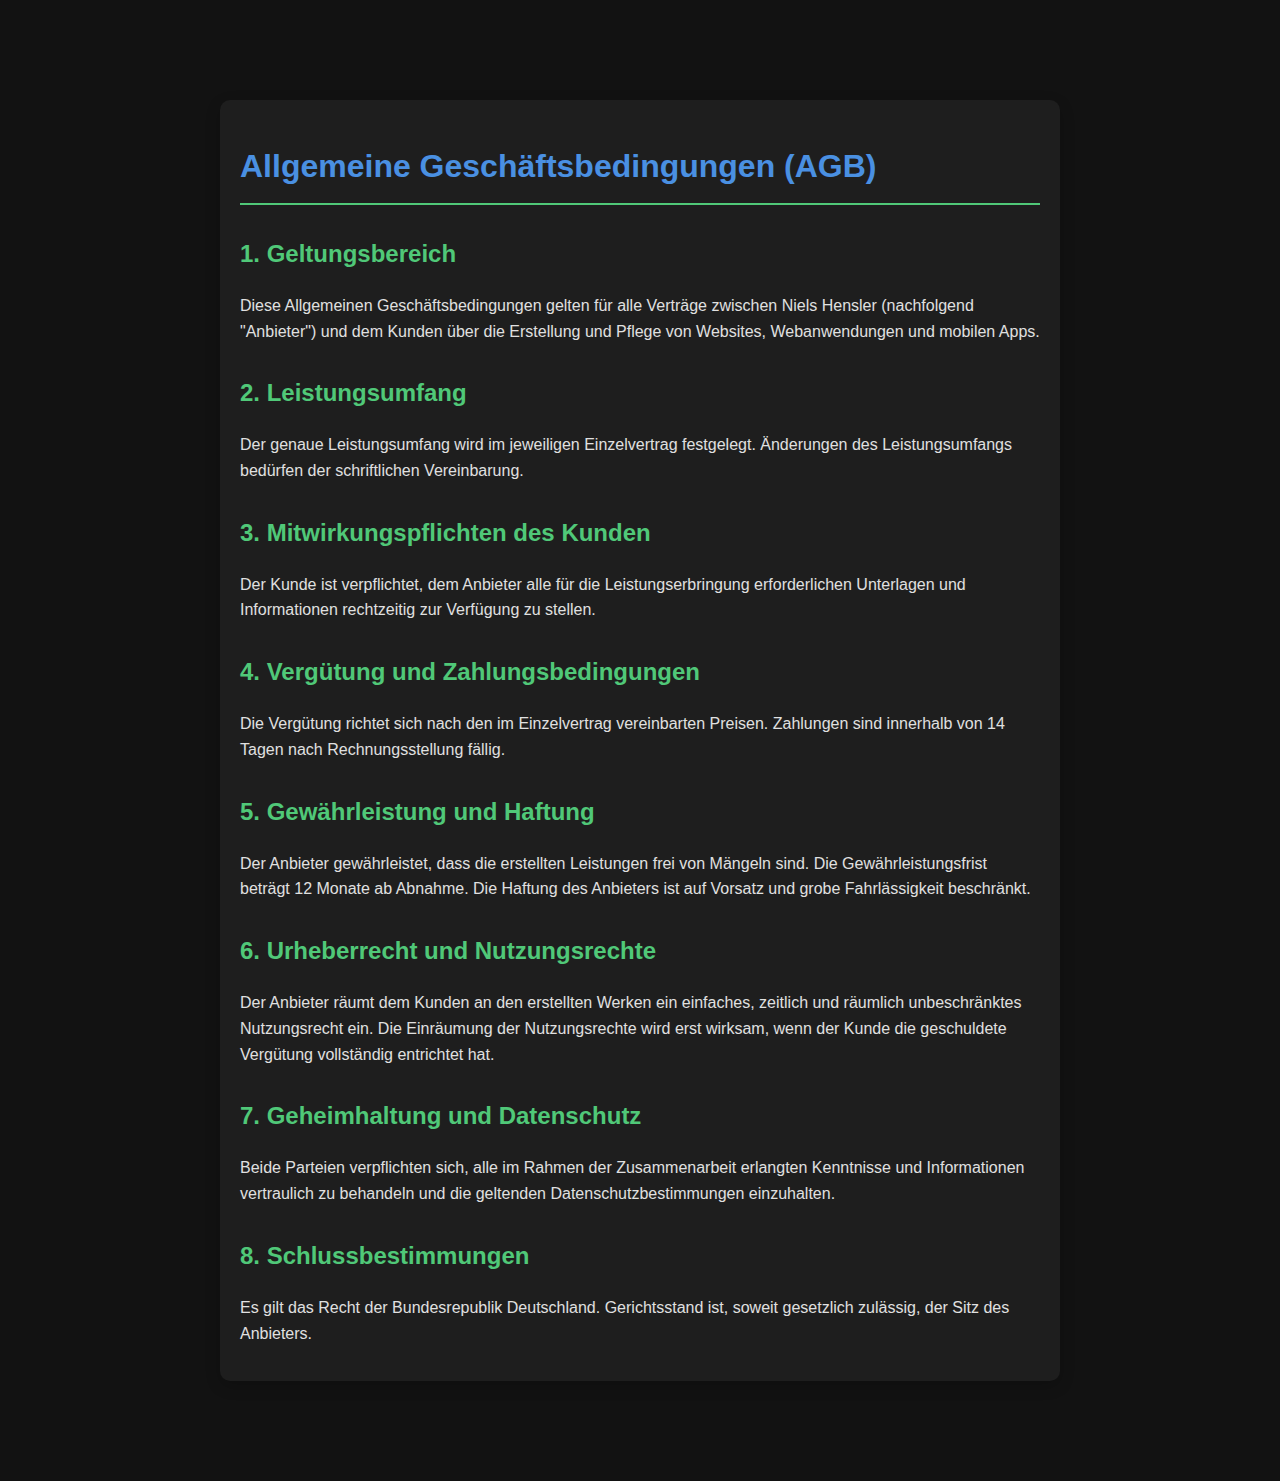
<file: agb.html>
<!-- agb.html -->
<!DOCTYPE html>
<html lang="de">
<head>
    <meta charset="UTF-8">
    <meta name="viewport" content="width=device-width, initial-scale=1.0">
    <title>Allgemeine Geschäftsbedingungen - Niels Hensler</title>
    <link rel="stylesheet" href="styles.css">
</head>
<body>
    <div class="legal-page">
        <h1>Allgemeine Geschäftsbedingungen (AGB)</h1>
        
        <h2>1. Geltungsbereich</h2>
        <p>Diese Allgemeinen Geschäftsbedingungen gelten für alle Verträge zwischen Niels Hensler (nachfolgend "Anbieter") und dem Kunden über die Erstellung und Pflege von Websites, Webanwendungen und mobilen Apps.</p>
        
        <h2>2. Leistungsumfang</h2>
        <p>Der genaue Leistungsumfang wird im jeweiligen Einzelvertrag festgelegt. Änderungen des Leistungsumfangs bedürfen der schriftlichen Vereinbarung.</p>
        
        <h2>3. Mitwirkungspflichten des Kunden</h2>
        <p>Der Kunde ist verpflichtet, dem Anbieter alle für die Leistungserbringung erforderlichen Unterlagen und Informationen rechtzeitig zur Verfügung zu stellen.</p>
        
        <h2>4. Vergütung und Zahlungsbedingungen</h2>
        <p>Die Vergütung richtet sich nach den im Einzelvertrag vereinbarten Preisen. Zahlungen sind innerhalb von 14 Tagen nach Rechnungsstellung fällig.</p>
        
        <h2>5. Gewährleistung und Haftung</h2>
        <p>Der Anbieter gewährleistet, dass die erstellten Leistungen frei von Mängeln sind. Die Gewährleistungsfrist beträgt 12 Monate ab Abnahme. Die Haftung des Anbieters ist auf Vorsatz und grobe Fahrlässigkeit beschränkt.</p>
        
        <h2>6. Urheberrecht und Nutzungsrechte</h2>
        <p>Der Anbieter räumt dem Kunden an den erstellten Werken ein einfaches, zeitlich und räumlich unbeschränktes Nutzungsrecht ein. Die Einräumung der Nutzungsrechte wird erst wirksam, wenn der Kunde die geschuldete Vergütung vollständig entrichtet hat.</p>
        
        <h2>7. Geheimhaltung und Datenschutz</h2>
        <p>Beide Parteien verpflichten sich, alle im Rahmen der Zusammenarbeit erlangten Kenntnisse und Informationen vertraulich zu behandeln und die geltenden Datenschutzbestimmungen einzuhalten.</p>
        
        <h2>8. Schlussbestimmungen</h2>
        <p>Es gilt das Recht der Bundesrepublik Deutschland. Gerichtsstand ist, soweit gesetzlich zulässig, der Sitz des Anbieters.</p>
    </div>
</body>
</html>
</file>
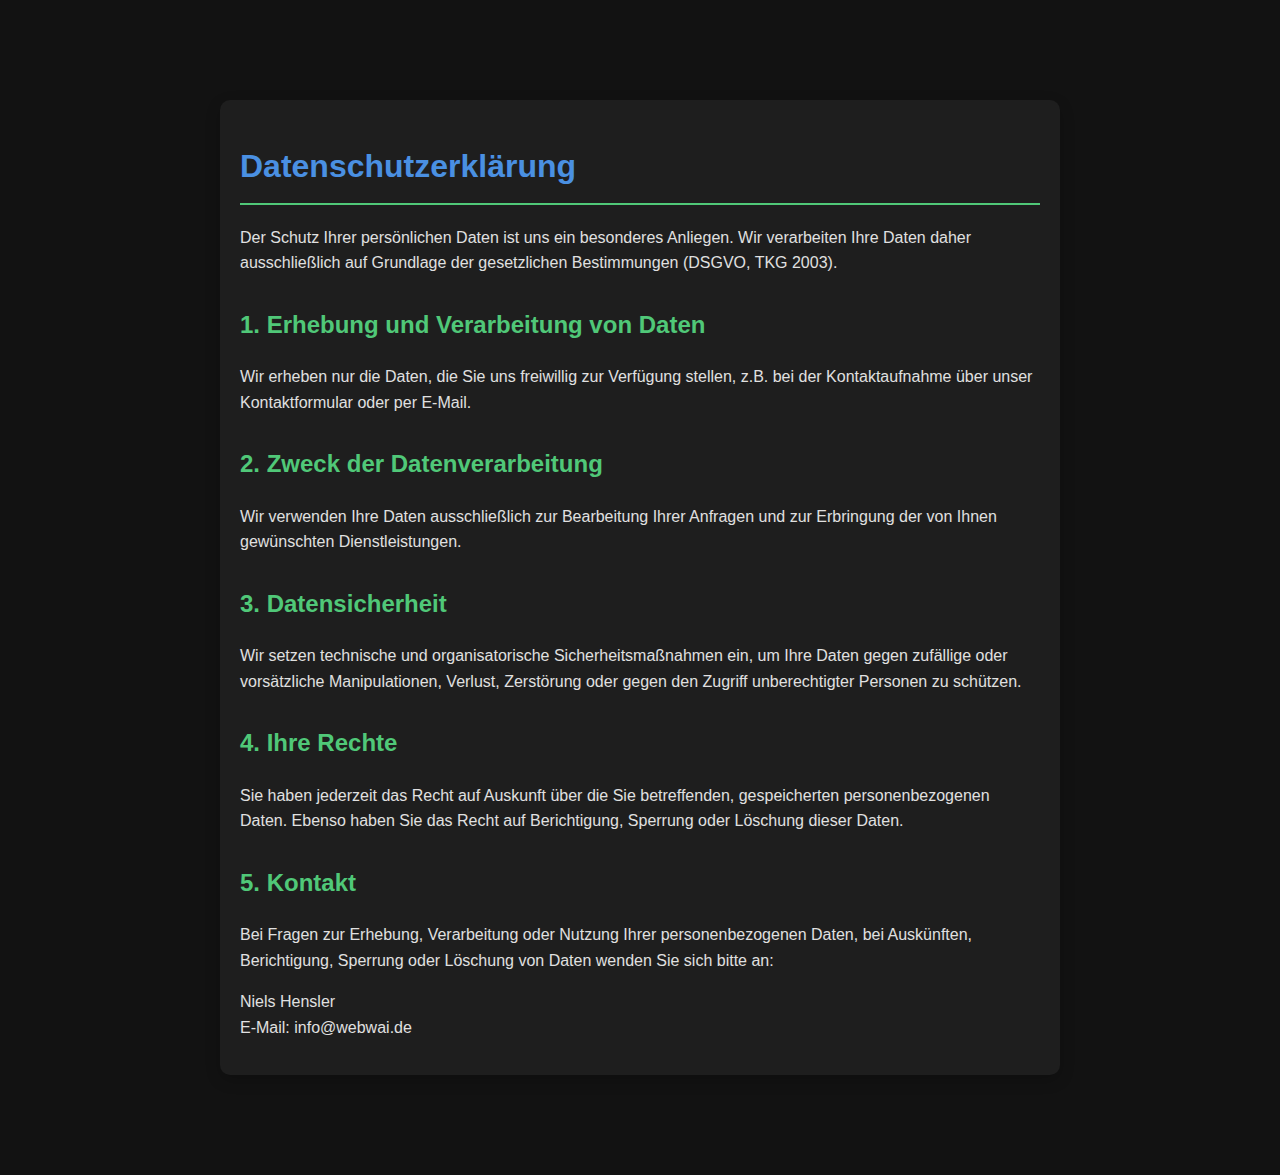
<file: datenschutz.html>
<!-- datenschutz.html -->
<!DOCTYPE html>
<html lang="de">
<head>
    <meta charset="UTF-8">
    <meta name="viewport" content="width=device-width, initial-scale=1.0">
    <title>Datenschutzerklärung - Niels Hensler</title>
    <link rel="stylesheet" href="styles.css">
</head>
<body>
    <div class="legal-page">
        <h1>Datenschutzerklärung</h1>
        <p>Der Schutz Ihrer persönlichen Daten ist uns ein besonderes Anliegen. Wir verarbeiten Ihre Daten daher ausschließlich auf Grundlage der gesetzlichen Bestimmungen (DSGVO, TKG 2003).</p>
        
        <h2>1. Erhebung und Verarbeitung von Daten</h2>
        <p>Wir erheben nur die Daten, die Sie uns freiwillig zur Verfügung stellen, z.B. bei der Kontaktaufnahme über unser Kontaktformular oder per E-Mail.</p>
        
        <h2>2. Zweck der Datenverarbeitung</h2>
        <p>Wir verwenden Ihre Daten ausschließlich zur Bearbeitung Ihrer Anfragen und zur Erbringung der von Ihnen gewünschten Dienstleistungen.</p>
        
        <h2>3. Datensicherheit</h2>
        <p>Wir setzen technische und organisatorische Sicherheitsmaßnahmen ein, um Ihre Daten gegen zufällige oder vorsätzliche Manipulationen, Verlust, Zerstörung oder gegen den Zugriff unberechtigter Personen zu schützen.</p>
        
        <h2>4. Ihre Rechte</h2>
        <p>Sie haben jederzeit das Recht auf Auskunft über die Sie betreffenden, gespeicherten personenbezogenen Daten. Ebenso haben Sie das Recht auf Berichtigung, Sperrung oder Löschung dieser Daten.</p>
        
        <h2>5. Kontakt</h2>
        <p>Bei Fragen zur Erhebung, Verarbeitung oder Nutzung Ihrer personenbezogenen Daten, bei Auskünften, Berichtigung, Sperrung oder Löschung von Daten wenden Sie sich bitte an:</p>
        <p>
            Niels Hensler<br>
            E-Mail: info@webwai.de
        </p>
    </div>
</body>
</html>
</file>
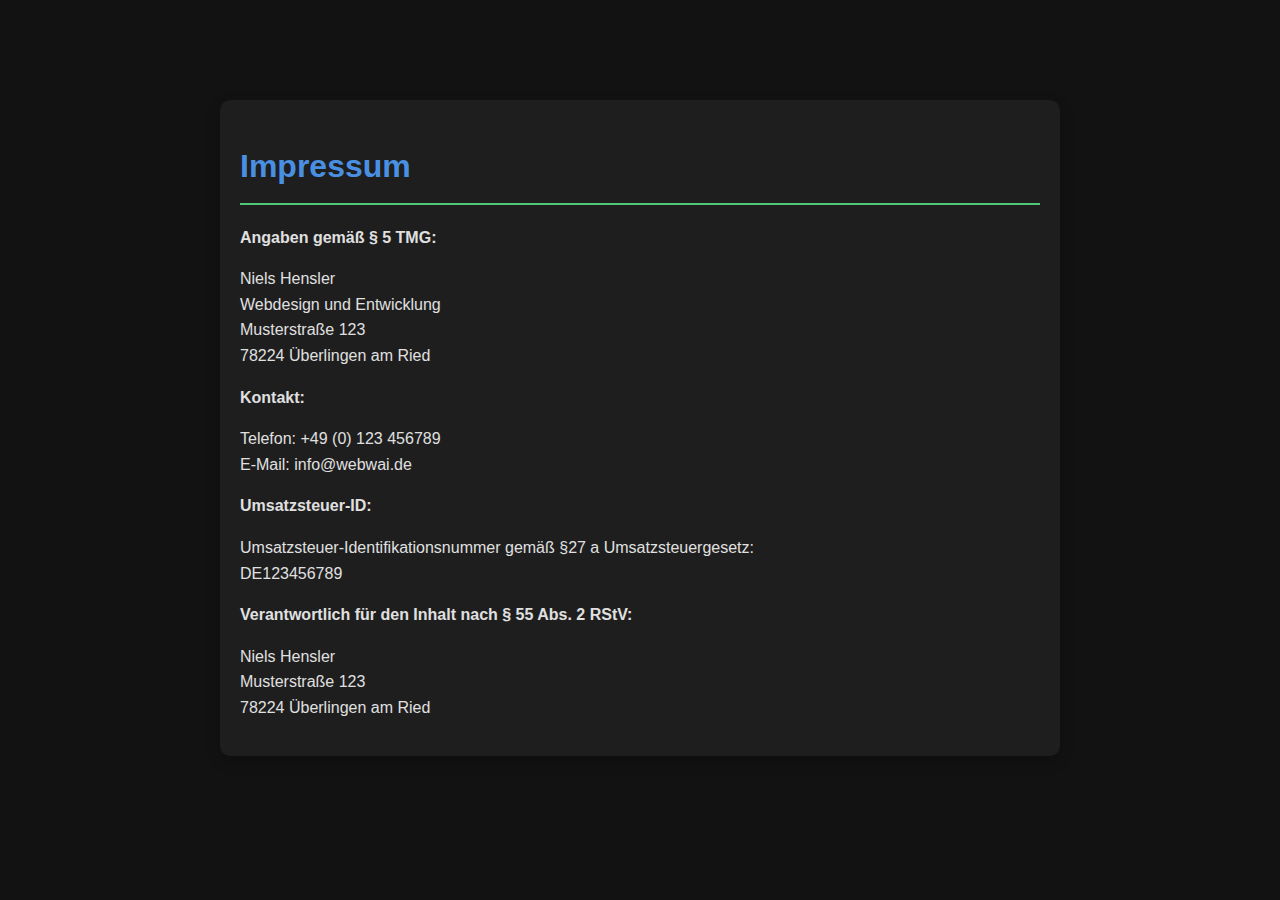
<file: impressum.html>
<!-- impressum.html -->
<!DOCTYPE html>
<html lang="de">
<head>
    <meta charset="UTF-8">
    <meta name="viewport" content="width=device-width, initial-scale=1.0">
    <title>Impressum - Niels Hensler</title>
    <link rel="stylesheet" href="styles.css">
</head>
<body>
    <div class="legal-page">
        <h1>Impressum</h1>
        <p><strong>Angaben gemäß § 5 TMG:</strong></p>
        <p>
            Niels Hensler<br>
            Webdesign und Entwicklung<br>
            Musterstraße 123<br>
            78224 Überlingen am Ried
        </p>
        <p><strong>Kontakt:</strong></p>
        <p>
            Telefon: +49 (0) 123 456789<br>
            E-Mail: info@webwai.de
        </p>
        <p><strong>Umsatzsteuer-ID:</strong></p>
        <p>
            Umsatzsteuer-Identifikationsnummer gemäß §27 a Umsatzsteuergesetz:<br>
            DE123456789
        </p>
        <p><strong>Verantwortlich für den Inhalt nach § 55 Abs. 2 RStV:</strong></p>
        <p>
            Niels Hensler<br>
            Musterstraße 123<br>
            78224 Überlingen am Ried
        </p>
    </div>
</body>
</html>
</file>
<file: styles.css>
/* styles.css */

:root {
    --primary-color: #4a90e2;
    --secondary-color: #50c878;
    --accent-color: #ff6b6b;
    --text-color: #e0e0e0;
    --background-color: #121212;
    --card-background: #1e1e1e;
}

body, html {
    font-family: 'Segoe UI', Tahoma, Geneva, Verdana, sans-serif;
    line-height: 1.6;
    margin: 0;
    padding: 0;
    background-color: var(--background-color);
    color: var(--text-color);
    overflow-x: hidden;
}

.container {
    width: 90%;
    max-width: 1200px;
    margin: auto;
    overflow: hidden;
    padding: 20px;
}

header {
    background: rgba(18, 18, 18, 0.8);
    backdrop-filter: blur(10px);
    color: var(--text-color);
    padding: 20px 0;
    position: fixed;
    width: 100%;
    z-index: 1000;
    box-shadow: 0 4px 30px rgba(0, 0, 0, 0.1);
}

.header-content {
    display: flex;
    justify-content: space-between;
    align-items: center;
    max-width: 1200px;
    margin: 0 auto;
    padding: 0 20px;
}

.logo {
    width: 150px;
    height: 150px; 
    display: flex;
    justify-content: center;
    align-items: center;
}

.logo img {
    max-width: 100%;
    max-height: 100%;
}

nav ul {
    list-style-type: none;
    padding: 0;
    display: flex;
}

nav ul li {
    margin-left: 20px;
}

nav ul li a {
    color: var(--text-color);
    text-decoration: none;
    font-weight: bold;
    transition: color 0.3s ease;
}

nav ul li a:hover {
    color: var(--secondary-color);
}

.hero {
    position: relative;
    color: var(--text-color);
    padding: 150px 0 100px;
    text-align: center;
    overflow: hidden;
}

.hero::before {
    content: '';
    position: absolute;
    top: 0;
    left: 0;
    right: 0;
    bottom: 0;
    background: url('/api/placeholder/1200/600') center/cover no-repeat;
    opacity: 0.3;
    z-index: -1;
}

.hero-content {
    position: relative;
    z-index: 1;
}

.hero h1 {
    font-size: 3em;
    margin-bottom: 20px;
    text-shadow: 2px 2px 4px rgba(0,0,0,0.5);
}

.hero p {
    font-size: 1.2em;
    max-width: 800px;
    margin: 0 auto 30px;
}

.cta-button {
    display: inline-block;
    padding: 12px 24px;
    background-color: var(--secondary-color);
    color: var(--background-color);
    text-decoration: none;
    border-radius: 5px;
    font-weight: bold;
    transition: all 0.3s ease;
    box-shadow: 0 4px 15px rgba(0,0,0,0.2);
}

.cta-button:hover {
    background-color: #45b767;
    transform: translateY(-3px);
    box-shadow: 0 6px 20px rgba(0,0,0,0.3);
}

.services {
    display: flex;
    flex-wrap: wrap;
    justify-content: flex-start;
    margin-top: 50px;
}

.service {
    flex-basis: calc(33.333% - 20px);
    margin-right: 20px;
    margin-bottom: 20px;
    box-sizing: border-box;
    background: var(--card-background);
    border: none;
    border-radius: 10px;
    padding: 15px;
    box-shadow: 0 5px 15px rgba(0,0,0,0.2);
    transition: all 0.3s ease;
    transform: perspective(1000px) rotateX(0deg);
    display: flex;
    flex-direction: column;
    font-size: 0.9em;
}

.service:nth-child(3n) {
    margin-right: 0;
}

.service.last-item {
    margin-right: 20px;
}

.service:hover {
    transform: perspective(1000px) rotateX(5deg) translateY(-5px);
    box-shadow: 0 10px 25px rgba(0,0,0,0.3);
}

.service h2 {
    color: var(--primary-color);
    font-size: 1.3em;
    margin-top: 0;
}

.service-description {
    flex-grow: 1;
    font-size: 0.95em;
    margin-bottom: 10px;
}

.feature-list {
    list-style-type: none;
    padding-left: 0;
    margin-bottom: 10px;
}

.feature-list li {
    padding: 3px 0;
    border-bottom: 1px solid #333;
    font-size: 0.85em;
}

.feature-list li:before {
    content: "✓ ";
    color: var(--secondary-color);
    font-weight: bold;
    margin-right: 5px;
}

.price {
    font-size: 1.1em;
    color: var(--accent-color);
    font-weight: bold;
    margin-top: auto;
    margin-bottom: 10px;
}

.service .cta-button {
    align-self: center;
    padding: 8px 16px;
    font-size: 0.9em;
}

.highlight {
    background: linear-gradient(45deg, var(--primary-color), var(--secondary-color));
    color: var(--background-color);
    padding: 40px;
    margin: 60px 0;
    border-radius: 10px;
    text-align: center;
    box-shadow: 0 15px 40px rgba(0,0,0,0.3);
    transform: perspective(1000px) rotateY(0deg);
    transition: all 0.3s ease;
}

.highlight:hover {
    transform: perspective(1000px) rotateY(-5deg);
}

.highlight h2 {
    font-size: 2em;
    margin-bottom: 20px;
}

.portfolio-container {
    width: 100%;
    overflow: hidden;
    padding: 20px 0;
}

.portfolio {
    display: flex;
    gap: 20px;
    transition: transform 0.5s ease;
}

.portfolio-item {
    flex: 0 0 300px;
    max-width: 300px;
    position: relative;
}

.portfolio-item img {
    width: 100%;
    height: auto;
    object-fit: cover;
    border-radius: 10px;
}

.portfolio-description {
    position: absolute;
    bottom: 0;
    left: 0;
    right: 0;
    background-color: rgba(0,0,0,0.8);
    color: var(--text-color);
    padding: 10px;
    border-bottom-left-radius: 10px;
    border-bottom-right-radius: 10px;
    transform: translateY(100%);
    transition: transform 0.3s ease;
}

.portfolio-item:hover .portfolio-description {
    transform: translateY(0);
}

.about-me {
    display: flex;
    align-items: center;
    background-color: var(--card-background);
    border-radius: 10px;
    padding: 40px;
    margin-top: 60px;
    box-shadow: 0 10px 30px rgba(0,0,0,0.2);
}

.about-me img {
    width: 200px;
    height: 200px;
    border-radius: 50%;
    margin-right: 40px;
    box-shadow: 0 10px 30px rgba(0,0,0,0.3);
}

.about-me-text {
    flex-grow: 1;
}

.about-me h2 {
    color: var(--primary-color);
}

.security-support {
    background-color: var(--card-background);
    border-radius: 10px;
    padding: 40px;
    margin-top: 60px;
    box-shadow: 0 10px 30px rgba(0,0,0,0.2);
}

.security-support h2 {
    color: var(--primary-color);
}

.security-support ul {
    list-style-type: none;
    padding-left: 0;
}

.security-support li {
    padding: 10px 0;
    border-bottom: 1px solid #333;
}

.security-support li:before {
    content: "🛡️ ";
    margin-right: 10px;
}

.contact {
    background: var(--primary-color);
    color: var(--background-color);
    padding: 60px 0;
    text-align: center;
    margin-top: 60px;
    box-shadow: 0 -10px 30px rgba(0,0,0,0.2);
}

.contact h2 {
    font-size: 2.5em;
    margin-bottom: 20px;
}

.contact p {
    font-size: 1.2em;
    max-width: 600px;
    margin: 0 auto 30px;
}

footer {
    background-color: #0a0a0a;
    color: var(--text-color);
    text-align: center;
    padding: 20px 0;
    margin-top: 60px;
}

footer nav {
    margin-top: 10px;
}

footer nav a {
    color: var(--text-color);
    text-decoration: none;
    margin: 0 10px;
    transition: color 0.3s ease;
}

footer nav a:hover {
    color: var(--secondary-color);
}

/* Styles für die rechtlichen Seiten */
.legal-page {
    max-width: 800px;
    margin: 100px auto;
    padding: 20px;
    background-color: var(--card-background);
    color: var(--text-color);
    border-radius: 10px;
    box-shadow: 0 5px 15px rgba(0,0,0,0.2);
}

.legal-page h1 {
    color: var(--primary-color);
    border-bottom: 2px solid var(--secondary-color);
    padding-bottom: 10px;
    margin-bottom: 20px;
}

.legal-page h2 {
    color: var(--secondary-color);
    margin-top: 30px;
}

.legal-page p {
    margin-bottom: 15px;
    line-height: 1.6;
}

/* Responsive Design */
@media (max-width: 1024px) {
    .service {
        flex-basis: calc(50% - 10px);
        margin-right: 20px;
    }
    .service:nth-child(2n) {
        margin-right: 0;
    }
    .service.last-item {
        margin-right: 0;
    }
}

@media (max-width: 768px) {
    .service {
        flex-basis: 100%;
        margin-right: 0;
    }
    .about-me {
        flex-direction: column;
        text-align: center;
    }
    .about-me img {
        margin-right: 0;
        margin-bottom: 20px;
    }
}
</file>
